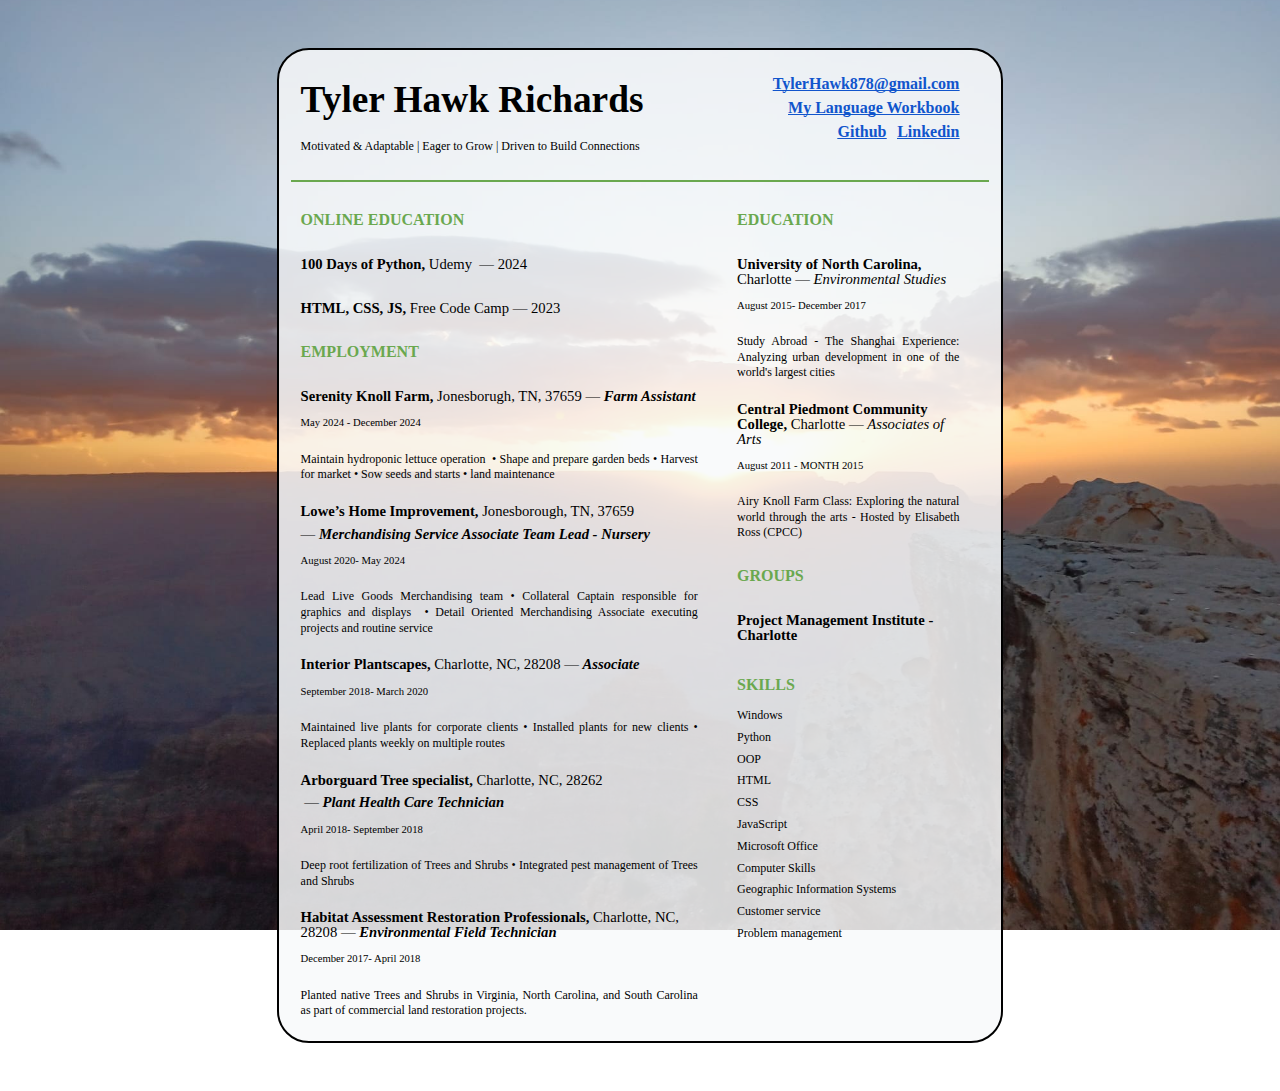
<file: index.html>
<!DOCTYPE html>
<html lang="en">
<head>
    <meta charset="UTF-8">
    <meta name="viewport" content="width=1024">
    <title>Tyler Richards</title>
    <link rel="stylesheet" href="/style.css">
    <link href="https://cdn.jsdelivr.net/npm/bootstrap@5.3.3/dist/css/bootstrap.min.css" rel="stylesheet" integrity="sha384-QWTKZyjpPEjISv5WaRU9OFeRpok6YctnYmDr5pNlyT2bRjXh0JMhjY6hW+ALEwIH" crossorigin="anonymous">
    <script src="https://ajax.googleapis.com/ajax/libs/jquery/3.7.1/jquery.min.js"></script>
    <script> 
    $(function(){
      $("#includedContent").load("resume/RESUME_2025.html"); 
    });
    </script> 
</head>
<body>
    <div class="container my-5">
        <div class="row justify-content-center">
        <div class="col-auto bg-body-tertiary border border-black border-2 rounded-5" style="--bs-bg-opacity: .85;">
            <div id="includedContent"></div>
        </div>
    </div>
      </div>
    
</body>
</html>
</file>
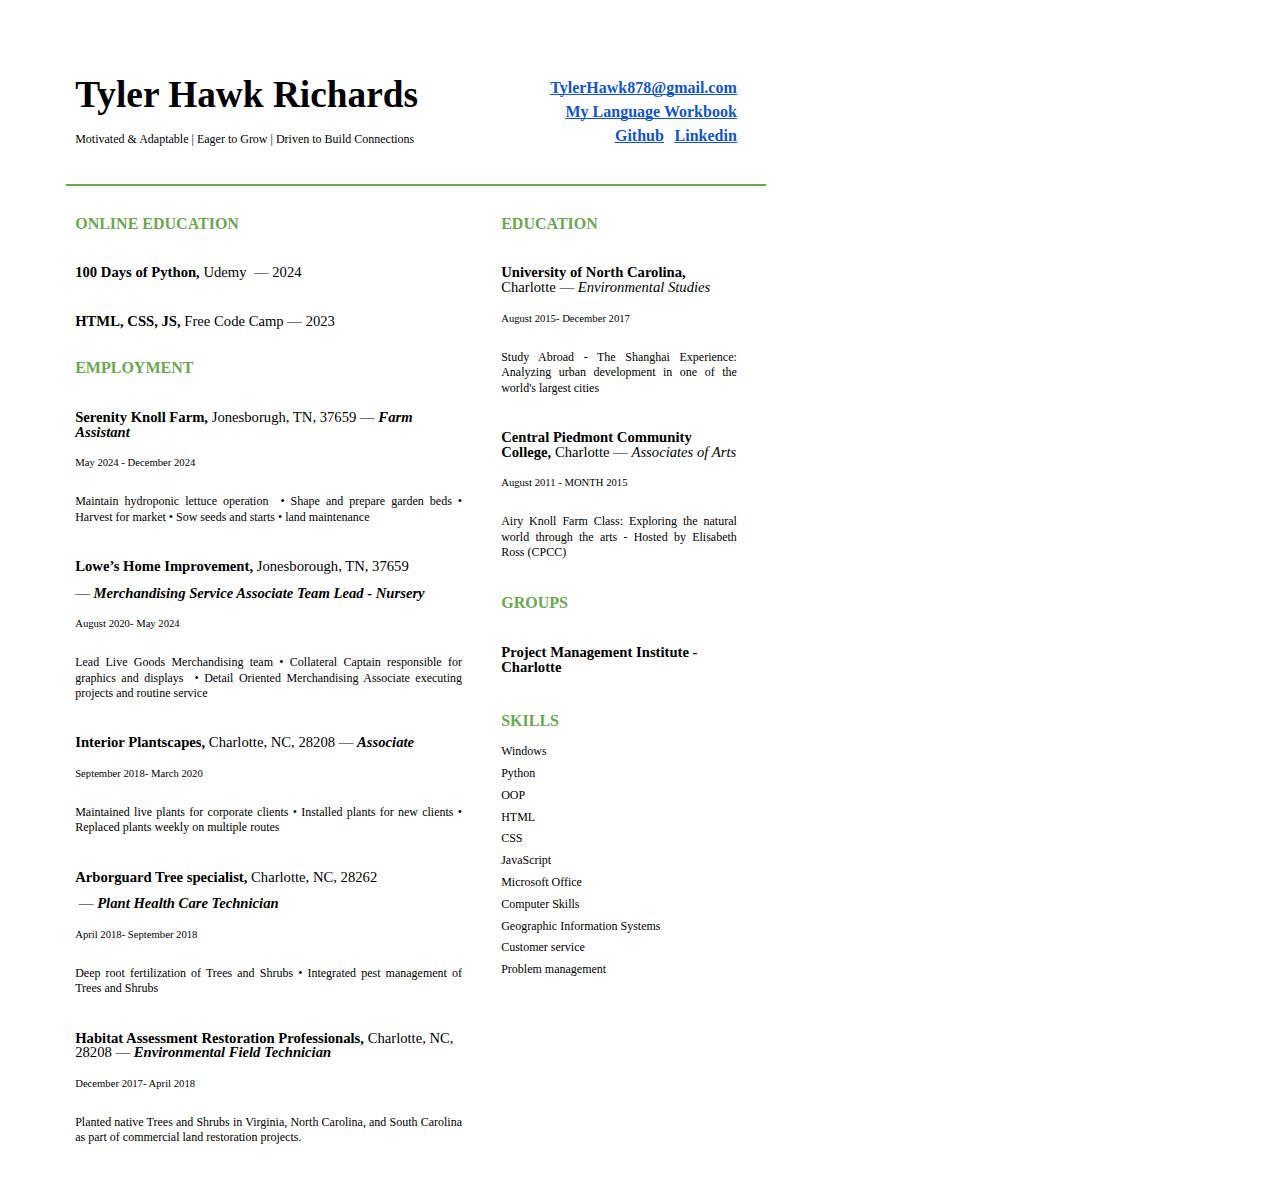
<file: resume/RESUME_2025.html>
<html><head><meta content="text/html; charset=UTF-8" http-equiv="content-type"><style type="text/css">@import url(https://themes.googleusercontent.com/fonts/css?kit=RFda8w1V0eDZheqfcyQ4EGb3DKsRMD34dqg1gT8Z-p6isjtAVhoKeKPV_uAAgBOSk3k702ZOKiLJc3WVjuplzPesZW2xOQ-xsNqO47m55DA);.lst-kix_d52h1clnbs3c-5>li:before{content:"\0025a0   "}ul.lst-kix_1t4oaw385vym-7{list-style-type:none}ul.lst-kix_1t4oaw385vym-8{list-style-type:none}.lst-kix_d52h1clnbs3c-3>li:before{content:"\0025cf   "}ul.lst-kix_1t4oaw385vym-5{list-style-type:none}ul.lst-kix_1t4oaw385vym-6{list-style-type:none}.lst-kix_d52h1clnbs3c-2>li:before{content:"\0025a0   "}ul.lst-kix_1t4oaw385vym-3{list-style-type:none}.lst-kix_d52h1clnbs3c-6>li:before{content:"\0025cf   "}ul.lst-kix_1t4oaw385vym-4{list-style-type:none}.lst-kix_d52h1clnbs3c-1>li:before{content:"\0025cb   "}.lst-kix_d52h1clnbs3c-7>li:before{content:"\0025cb   "}.lst-kix_d52h1clnbs3c-0>li:before{content:"\00200b   "}.lst-kix_d52h1clnbs3c-8>li:before{content:"\0025a0   "}ul.lst-kix_d52h1clnbs3c-5{list-style-type:none}ul.lst-kix_1t4oaw385vym-1{list-style-type:none}ul.lst-kix_d52h1clnbs3c-6{list-style-type:none}.lst-kix_1t4oaw385vym-2>li:before{content:"\0025a0   "}ul.lst-kix_1t4oaw385vym-2{list-style-type:none}ul.lst-kix_d52h1clnbs3c-7{list-style-type:none}ul.lst-kix_d52h1clnbs3c-8{list-style-type:none}ul.lst-kix_1t4oaw385vym-0{list-style-type:none}.lst-kix_1t4oaw385vym-3>li:before{content:"\0025cf   "}.lst-kix_1t4oaw385vym-4>li:before{content:"\0025cb   "}.lst-kix_d52h1clnbs3c-4>li:before{content:"\0025cb   "}.lst-kix_fckgchb6s5zq-6>li:before{content:"\0025cf   "}.lst-kix_fckgchb6s5zq-7>li:before{content:"\0025cb   "}ul.lst-kix_d52h1clnbs3c-0{list-style-type:none}ul.lst-kix_d52h1clnbs3c-1{list-style-type:none}ul.lst-kix_d52h1clnbs3c-2{list-style-type:none}.lst-kix_fckgchb6s5zq-8>li:before{content:"\0025a0   "}ul.lst-kix_d52h1clnbs3c-3{list-style-type:none}ul.lst-kix_d52h1clnbs3c-4{list-style-type:none}ul.lst-kix_fckgchb6s5zq-5{list-style-type:none}.lst-kix_1t4oaw385vym-1>li:before{content:"\0025cb   "}ul.lst-kix_fckgchb6s5zq-4{list-style-type:none}ul.lst-kix_fckgchb6s5zq-3{list-style-type:none}ul.lst-kix_fckgchb6s5zq-2{list-style-type:none}ul.lst-kix_fckgchb6s5zq-1{list-style-type:none}.lst-kix_1t4oaw385vym-0>li:before{content:"\0025cf   "}ul.lst-kix_fckgchb6s5zq-0{list-style-type:none}ul.lst-kix_3expns8knkd9-2{list-style-type:none}ul.lst-kix_3expns8knkd9-1{list-style-type:none}ul.lst-kix_3expns8knkd9-4{list-style-type:none}ul.lst-kix_3expns8knkd9-3{list-style-type:none}ul.lst-kix_fckgchb6s5zq-8{list-style-type:none}ul.lst-kix_3expns8knkd9-0{list-style-type:none}ul.lst-kix_fckgchb6s5zq-7{list-style-type:none}ul.lst-kix_fckgchb6s5zq-6{list-style-type:none}ul.lst-kix_3expns8knkd9-6{list-style-type:none}ul.lst-kix_3expns8knkd9-5{list-style-type:none}ul.lst-kix_3expns8knkd9-8{list-style-type:none}ul.lst-kix_3expns8knkd9-7{list-style-type:none}.lst-kix_3expns8knkd9-0>li:before{content:"\00200b   "}.lst-kix_3expns8knkd9-1>li:before{content:"\0025cb   "}.lst-kix_3expns8knkd9-3>li:before{content:"\0025cf   "}.lst-kix_3expns8knkd9-2>li:before{content:"\0025a0   "}.lst-kix_fckgchb6s5zq-5>li:before{content:"\0025a0   "}.lst-kix_3expns8knkd9-8>li:before{content:"\0025a0   "}.lst-kix_1t4oaw385vym-5>li:before{content:"\0025a0   "}.lst-kix_1t4oaw385vym-6>li:before{content:"\0025cf   "}.lst-kix_3expns8knkd9-7>li:before{content:"\0025cb   "}.lst-kix_fckgchb6s5zq-4>li:before{content:"\0025cb   "}.lst-kix_3expns8knkd9-4>li:before{content:"\0025cb   "}.lst-kix_fckgchb6s5zq-2>li:before{content:"\0025a0   "}.lst-kix_fckgchb6s5zq-3>li:before{content:"\0025cf   "}.lst-kix_3expns8knkd9-5>li:before{content:"\0025a0   "}.lst-kix_3expns8knkd9-6>li:before{content:"\0025cf   "}.lst-kix_1t4oaw385vym-7>li:before{content:"\0025cb   "}.lst-kix_1t4oaw385vym-8>li:before{content:"\0025a0   "}.lst-kix_fckgchb6s5zq-1>li:before{content:"\0025cb   "}.lst-kix_fckgchb6s5zq-0>li:before{content:"\0025cf   "}ol{margin:0;padding:0}table td,table th{padding:0}.c36{border-right-style:solid;padding:7.2pt 7.2pt 7.2pt 7.2pt;border-bottom-color:#ffffff;border-top-width:1.5pt;border-right-width:0pt;border-left-color:#ffffff;vertical-align:top;border-right-color:#ffffff;border-left-width:0pt;border-top-style:solid;border-left-style:solid;border-bottom-width:0pt;width:196.2pt;border-top-color:#6aa84f;border-bottom-style:solid}.c17{border-right-style:solid;padding:7.2pt 7.2pt 7.2pt 7.2pt;border-bottom-color:#ffffff;border-top-width:1.5pt;border-right-width:0pt;border-left-color:#ffffff;vertical-align:top;border-right-color:#ffffff;border-left-width:0pt;border-top-style:solid;border-left-style:solid;border-bottom-width:0pt;width:327.3pt;border-top-color:#6aa84f;border-bottom-style:solid}.c26{border-right-style:solid;padding:7.2pt 7.2pt 7.2pt 7.2pt;border-bottom-color:#6aa84f;border-top-width:0pt;border-right-width:0pt;border-left-color:#ffffff;vertical-align:top;border-right-color:#ffffff;border-left-width:0pt;border-top-style:solid;border-left-style:solid;border-bottom-width:1.5pt;width:327.3pt;border-top-color:#ffffff;border-bottom-style:solid}.c23{border-right-style:solid;padding:7.2pt 7.2pt 7.2pt 7.2pt;border-bottom-color:#6aa84f;border-top-width:0pt;border-right-width:0pt;border-left-color:#ffffff;vertical-align:top;border-right-color:#ffffff;border-left-width:0pt;border-top-style:solid;border-left-style:solid;border-bottom-width:1.5pt;width:196.2pt;border-top-color:#ffffff;border-bottom-style:solid}.c12{color:#000000;font-weight:700;text-decoration:none;vertical-align:baseline;font-size:11pt;font-family:"Merriweather";font-style:italic}.c2{color:#000000;font-weight:700;text-decoration:none;vertical-align:baseline;font-size:12pt;font-family:"Open Sans";font-style:normal}.c8{color:#000000;font-weight:700;text-decoration:none;vertical-align:baseline;font-size:4pt;font-family:"Open Sans";font-style:normal}.c35{color:#666666;text-decoration:none;vertical-align:baseline;font-size:9pt;font-family:"Merriweather";font-style:normal}.c31{color:#000000;text-decoration:none;vertical-align:baseline;font-size:9pt;font-family:"Open Sans";font-style:normal}.c25{padding-top:6pt;padding-bottom:0pt;line-height:1.0;text-align:left;margin-right:15pt;height:9pt}.c37{padding-top:6pt;padding-bottom:0pt;line-height:1.3;text-align:left;margin-right:15pt;height:9pt}.c40{color:#000000;text-decoration:none;vertical-align:baseline;font-size:28pt;font-family:"Merriweather";font-style:normal}.c39{padding-top:0pt;padding-bottom:0pt;line-height:1.0;page-break-after:avoid;text-align:left;margin-right:15pt}.c11{color:#000000;text-decoration:none;vertical-align:baseline;font-size:8pt;font-family:"Open Sans";font-style:normal}.c20{color:#000000;text-decoration:none;vertical-align:baseline;font-size:11pt;font-family:"Merriweather";font-style:normal}.c0{padding-top:5pt;padding-bottom:5pt;line-height:1.0;page-break-after:avoid;text-align:left;margin-right:15pt}.c13{padding-top:0pt;padding-bottom:0pt;line-height:1.0;text-align:left;margin-right:15pt;height:9pt}.c33{-webkit-text-decoration-skip:none;color:#1155cc;text-decoration:underline;text-decoration-skip-ink:none;font-size:12pt;font-family:"Open Sans"}.c7{padding-top:16pt;padding-bottom:0pt;line-height:1.0;page-break-after:avoid;text-align:left;margin-right:15pt}.c10{color:#000000;text-decoration:none;vertical-align:baseline;font-size:9pt;font-family:"Merriweather";font-style:normal}.c27{padding-top:0pt;padding-bottom:6pt;line-height:1.0;text-align:left;margin-right:15pt}.c6{padding-top:15pt;padding-bottom:0pt;line-height:1.0;text-align:left;margin-right:15pt}.c24{padding-top:6pt;padding-bottom:0pt;line-height:1.3;text-align:justify;margin-right:15pt}.c19{padding-top:0pt;padding-bottom:0pt;line-height:1.15;text-align:left;margin-right:15pt}.c18{padding-top:6pt;padding-bottom:0pt;line-height:1.15;text-align:justify;margin-right:15pt}.c9{font-weight:700;text-decoration:none;vertical-align:baseline;font-family:"Open Sans";font-style:normal}.c3{padding-top:0pt;padding-bottom:0pt;line-height:1.5;text-align:right;margin-right:15pt}.c5{padding-top:20pt;padding-bottom:0pt;line-height:1.0;text-align:left;margin-right:15pt}.c30{color:#000000;text-decoration:none;vertical-align:baseline;font-size:11pt;font-family:"Merriweather"}.c29{color:#000000;text-decoration:none;vertical-align:baseline;font-size:12pt;font-family:"Merriweather"}.c21{border-spacing:0;border-collapse:collapse;margin-right:auto}.c15{background-color:#ffffff;max-width:525.6pt;padding:28.8pt 43.2pt 0pt 43.2pt}.c32{color:#2079c7;font-size:9pt}.c4{color:#6aa84f;font-size:12pt}.c22{color:inherit;text-decoration:inherit}.c14{font-style:italic}.c16{font-weight:700}.c34{height:618.8pt}.c28{font-size:8pt}.c1{font-weight:400}.c38{height:89.2pt}.title{padding-top:0pt;color:#000000;font-weight:700;font-size:36pt;padding-bottom:6pt;font-family:"Merriweather";line-height:1.0;text-align:left}.subtitle{padding-top:0pt;color:#000000;font-size:9pt;padding-bottom:0pt;font-family:"Open Sans";line-height:1.15;text-align:left}li{color:#666666;font-size:9pt;font-family:"Merriweather"}p{margin:0;color:#666666;font-size:9pt;font-family:"Merriweather"}h1{padding-top:30pt;color:#2079c7;font-weight:700;font-size:9pt;padding-bottom:0pt;font-family:"Open Sans";line-height:1.0;text-align:left}h2{padding-top:16pt;color:#000000;font-weight:700;font-size:11pt;padding-bottom:0pt;font-family:"Merriweather";line-height:1.0;page-break-after:avoid;text-align:left}h3{padding-top:5pt;color:#666666;font-size:8pt;padding-bottom:5pt;font-family:"Open Sans";line-height:1.0;page-break-after:avoid;text-align:left}h4{padding-top:8pt;-webkit-text-decoration-skip:none;color:#666666;text-decoration:underline;text-decoration-skip-ink:none;font-size:11pt;padding-bottom:0pt;font-family:"Trebuchet MS";line-height:1.3;page-break-after:avoid;text-align:left}h5{padding-top:8pt;color:#666666;font-size:11pt;padding-bottom:0pt;font-family:"Trebuchet MS";line-height:1.3;page-break-after:avoid;text-align:left}h6{padding-top:8pt;color:#666666;font-size:11pt;padding-bottom:0pt;font-family:"Trebuchet MS";line-height:1.3;page-break-after:avoid;font-style:italic;text-align:left}</style></head><body class="c15 doc-content"><p class="c25"><span class="c1 c20"></span></p><table class="c21"><tr class="c38"><td class="c26" colspan="1" rowspan="1"><p class="c27 title" id="h.bmzhttvcwx9a"><span class="c16 c40">Tyler Hawk Richards</span></p><p class="c13"><span class="c1 c35"></span></p><p class="c19 subtitle" id="h.iakif71kg2dq"><span class="c1 c31">Motivated &amp; Adaptable | Eager to Grow | Driven to Build Connections &nbsp;</span></p></td><td class="c23" colspan="1" rowspan="1"><p class="c3"><span class="c16 c33"><a class="c22" href="mailto:tylerhawk878@gmail.com">TylerHawk878@gmail.com</a></span></p><p class="c3"><span class="c33 c16"><a class="c22" href="https://www.google.com/url?q=https://language-workbook-b082844afda5.herokuapp.com/&amp;sa=D&amp;source=editors&amp;ust=1741719576847031&amp;usg=AOvVaw2AaLrP3JY7Dp7DveUI1c1a">My Language Workbook</a></span></p><p class="c3"><span class="c33 c16"><a class="c22" href="https://www.google.com/url?q=https://github.com/TylerHawk&amp;sa=D&amp;source=editors&amp;ust=1741719576847253&amp;usg=AOvVaw2pZuKOKkFtFr9KG1jaGx6B">Github</a></span><span class="c28">&nbsp; &nbsp; </span><span class="c33 c16"><a class="c22" href="https://www.google.com/url?q=https://www.linkedin.com/in/tyler-hawk-b52875a9/&amp;sa=D&amp;source=editors&amp;ust=1741719576847402&amp;usg=AOvVaw37JULiR6rCHQhqlYKbo-U5">Linkedin</a></span></p></td></tr><tr class="c34"><td class="c17" colspan="1" rowspan="1"><h1 class="c6" id="h.2m0d6xkfkns"><span class="c4 c9">ONLINE EDUCATION</span></h1><h2 class="c7" id="h.qsamg2h3vonq"><span>100 Days of Python, </span><span class="c1">Udemy</span><span class="c14 c1">&nbsp; </span><span class="c1">&mdash; 2024</span></h2><h2 class="c7" id="h.npv711h39po2"><span>HTML, CSS, JS, </span><span class="c1">Free Code Camp &mdash; 2023</span></h2><h1 class="c6" id="h.g9ggwcrk0n30"><span class="c9 c4">EMPLOYMENT</span></h1><h2 class="c7" id="h.ntzre1rjlq6n"><span>Serenity Knoll Farm,</span><span class="c1">&nbsp;Jonesborugh, TN, 37659 &mdash;</span><span>&nbsp;</span><span class="c14">Farm Assistant</span></h2><h3 class="c0" id="h.lsonlt511li3"><span class="c11 c1">May 2024 - December 2024</span></h3><p class="c24"><span class="c10 c1">Maintain hydroponic lettuce operation &nbsp;&bull; Shape and prepare garden beds &bull; Harvest for market &bull; Sow seeds and starts &bull; land maintenance </span></p><h2 class="c7" id="h.m83kh4lp7pmk"><span>Lowe&rsquo;s Home Improvement, </span><span class="c20 c1">Jonesborough, TN, 37659</span></h2><h2 class="c39" id="h.1ynyv7th81sy"><span class="c1">&mdash; </span><span class="c12">Merchandising Service Associate Team Lead - Nursery</span></h2><h3 class="c0" id="h.24rqg4sa1f90"><span class="c11 c1">August 2020- May 2024</span></h3><p class="c24"><span class="c10 c1">Lead Live Goods Merchandising team &bull; Collateral Captain responsible for graphics and displays &nbsp;&bull; Detail Oriented Merchandising Associate executing projects and routine service</span></p><h2 class="c7" id="h.oz52pt6hrsc5"><span>Interior Plantscapes, </span><span class="c1">Charlotte, NC, 28208 &mdash; </span><span class="c12">Associate</span></h2><h3 class="c0" id="h.zaapzp9yhc6r"><span class="c11 c1">September 2018- March 2020</span></h3><p class="c24"><span class="c10 c1">Maintained live plants for corporate clients &bull; Installed plants for new clients &bull; Replaced plants weekly on multiple routes</span></p><h2 class="c7" id="h.60kjxf6ocjso"><span>Arborguard Tree specialist, </span><span class="c20 c1">Charlotte, NC, 28262</span></h2><h2 class="c39" id="h.8xrcq2ivyc2k"><span class="c1">&nbsp;&mdash; </span><span class="c12">Plant Health Care Technician</span></h2><h3 class="c0" id="h.86p1fmxin6li"><span class="c11 c1">April 2018- September 2018</span></h3><p class="c24"><span class="c10 c1">Deep root fertilization of Trees and Shrubs &bull; Integrated pest management of Trees and Shrubs </span></p><h2 class="c7" id="h.go3f0jkhy7i6"><span>Habitat Assessment Restoration Professionals, </span><span class="c1">Charlotte, NC, 28208 &mdash; </span><span class="c12">Environmental Field Technician</span></h2><h3 class="c0" id="h.rxuw5v2j9g6k"><span class="c11 c1">December 2017- April 2018</span></h3><p class="c24"><span class="c10 c1">Planted native Trees and Shrubs in Virginia, North Carolina, and South Carolina as part of commercial land restoration projects.</span></p></td><td class="c36" colspan="1" rowspan="1"><h1 class="c6" id="h.prfqqbj72qmd"><span class="c9 c4">EDUCATION</span></h1><h2 class="c7" id="h.srkhhpglwq52"><span>University of North Carolina, </span><span class="c1">Charlotte &mdash; </span><span class="c14 c1 c30">Environmental Studies</span></h2><h3 class="c0" id="h.oad1t22agrsc"><span class="c1 c11">August 2015- December 2017</span></h3><p class="c24"><span class="c10 c1">Study Abroad - The Shanghai Experience: Analyzing urban development in one of the world&#39;s largest cities</span></p><h2 class="c7" id="h.984dcc7pc7pd"><span>Central Piedmont Community College, </span><span class="c1">Charlotte &mdash; </span><span class="c30 c14 c1">Associates of Arts</span></h2><h3 class="c0" id="h.pj4i4c8etnfb"><span class="c11 c1">August 2011 - MONTH 2015</span></h3><p class="c24"><span class="c10 c1">Airy Knoll Farm Class: Exploring the natural world through the arts - Hosted by Elisabeth Ross (CPCC)</span></p><h1 class="c5" id="h.5leokdchc0mh"><span class="c9 c4">GROUPS</span></h1><h2 class="c7" id="h.i87i4juh7ip1"><span class="c20 c16">Project Management Institute - Charlotte</span></h2><h1 class="c5" id="h.wqo1jfcr413q"><span class="c4">SKILLS</span></h1><p class="c18"><span class="c10 c1">Windows</span></p><p class="c18"><span class="c10 c1">Python</span></p><p class="c18"><span class="c10 c1">OOP</span></p><p class="c18"><span class="c10 c1">HTML</span></p><p class="c18"><span class="c10 c1">CSS</span></p><p class="c18"><span class="c10 c1">JavaScript</span></p><p class="c18"><span class="c10 c1">Microsoft Office</span></p><p class="c18"><span class="c10 c1">Computer Skills</span></p><p class="c18"><span class="c10 c1">Geographic Information Systems</span></p><p class="c18"><span class="c1 c10">Customer service</span></p><p class="c18"><span class="c10 c1">Problem management</span></p></td></tr></table><p class="c37"><span class="c35 c1"></span></p></body></html>
</file>
<file: style.css>
body {
    background-image: url('assets/Grand_Canyon_2024.jpg');
    background-size: cover; 
    background-position: center; 
    background-repeat: no-repeat; 
    background-attachment: fixed; 
}
</file>
